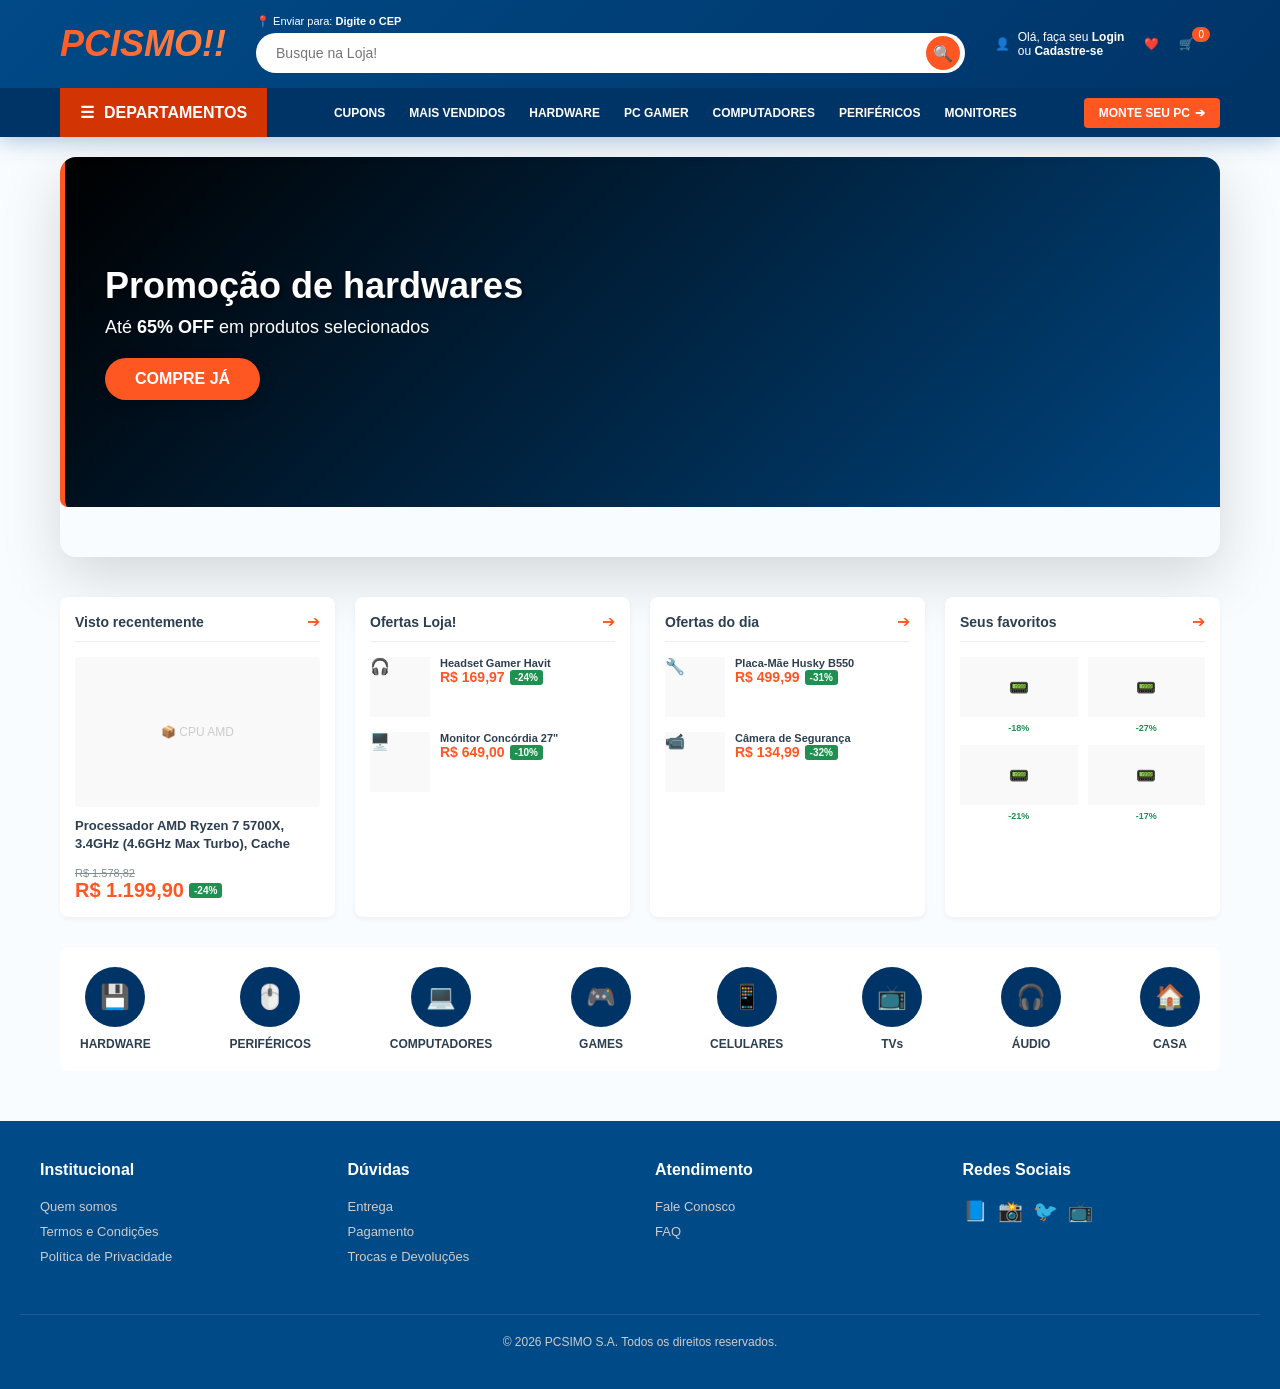
<file: HTML/index.html>
<!DOCTYPE html>
<html lang="pt-br">
<head>
    <meta charset="UTF-8">
    <meta name="viewport" content="width=device-width, initial-scale=1.0">
    <title> Loja PCISMO!|E-commerce de Tecnologia</title>
    <style>
    :root {
           --primary-red: #b81a05;
           --secondary-orange: #ff5722;
           --primary-blue: #004a87; 
           --dark-blue: #003366;
           --background-gray: #f8fcff;
           --white: #ffffff;
           --text-dark: #2c3e50;
           --text-light: #7f8c8d;
}

        * {
            margin: 0;
            padding: 0;
            box-sizing: border-box;
            font-family: Arial, sans-serif;
        }

        body {
            background-color: var(--background-gray);
            color: var(--text-dark);
        }

        header {
            background: linear-gradient(135deg, var(--primary-blue), var(--dark-blue));
            color: white;
            width: 100%;
            position: sticky; 
            top: 0;            
            z-index: 1000;    
            box-shadow: 0 4px 20px rgba(0,74,135,0.3);
            .top-bar {
            max-width: 1200px;
            margin: 0 auto;
            padding: 15px 20px;
            display: flex;
            align-items: center;
            justify-content: space-between;
        }

        .logo {
         font-size: 36px !important;  
         font-weight: 900;            
         font-style: italic;
         background: linear-gradient(45deg, var(--secondary-orange), #ff8a50);
         -webkit-background-clip: text;
         -webkit-text-fill-color: transparent;
         background-clip: text;
         text-shadow: none;
         text-decoration: none;
         flex-shrink: 0;
        }
        }

        .logo span {
            color: var(--secondary-orange);
        }

        .search-container {
            flex-grow: 1;
            margin: 0 30px;
            position: relative;
        }

        .cep-selector {
            font-size: 11px;
            margin-bottom: 5px;
            display: flex;
            align-items: center;
            gap: 5px;
        }

        .search-bar {
            width: 100%;
            height: 40px;
            border-radius: 20px;
            border: none;
            padding: 0 50px 0 20px;
            font-size: 14px;
        }

        .search-icon {
            position: absolute;
            right: 5px;
            bottom: 3px;
            background-color: var(--secondary-orange);
            width: 34px;
            height: 34px;
            border-radius: 50%;
            display: flex;
            align-items: center;
            justify-content: center;
            cursor: pointer;
        }

        .user-area {
            display: flex;
            align-items: center;
            gap: 20px;
        }

        .user-item {
            display: flex;
            align-items: center;
            gap: 8px;
            text-decoration: none;
            color: var(--white);
            font-size: 12px;
        }

        .user-item i {
            font-size: 20px;
        }

        .cart-badge {
            background-color: var(--secondary-orange);
            color: white;
            font-size: 10px;
            padding: 2px 6px;
            border-radius: 10px;
            position: relative;
            top: -10px;
            left: -10px;
        }

        /* NAVBAR */
        .navbar {
            background-color: var(--dark-blue);
            width: 100%;
        }

        .nav-content {
            max-width: 1200px;
            margin: 0 auto;
            display: flex;
            align-items: center;
            justify-content: space-between;
            padding: 0 20px;
        }

        .nav-links {
            display: flex;
            list-style: none;
            align-items: center;
        }

        .nav-links li a {
            color: var(--white);
            text-decoration: none;
            font-size: 12px;
            font-weight: bold;
            padding: 15px 12px;
            display: block;
            text-transform: uppercase;
        }

        .nav-links li a:hover {
            background-color: rgba(255, 255, 255, 0.1);
        }

        .btn-departments {
            background-color: #d33403;
            padding: 15px 20px;
            font-weight: bold;
            display: flex;
            align-items: center;
            gap: 10px;
            cursor: pointer;
        }

        .monte-pc {
            background-color: var(--secondary-orange);
            padding: 8px 15px;
            border-radius: 4px;
            font-size: 12px;
            font-weight: bold;
            color: white;
            text-decoration: none;
            display: flex;
            align-items: center;
            gap: 5px;
        }

        /* MAIN CONTENT */
        main {
            max-width: 1200px;
            margin: 20px auto;
            padding: 0 20px;
        }

        .hero-section {
        margin-bottom: 40px;
        border-radius: 16px;
        overflow: hidden;
        box-shadow: 0 20px 60px rgba(0,0,0,0.15);
        }

        .carousel-container {
        display: flex;
        width: calc(100% * 6 / 2);
        gap: 20px;
        height: 400px;
        animation: slideInfinite 30s infinite cubic-bezier(0.25, 0.46, 0.45, 0.94);
        }

       @keyframes slideInfinite {
       0%, 5% { transform: translateX(0); }
       25%, 30% { transform: translateX(-16.66%); }
       50%, 55% { transform: translateX(-33.33%); }
       75%, 80% { transform: translateX(-50%); }
       95%, 100% { transform: translateX(0); }
        }
        .banner {
            min-width: calc(50% - 10px);
            height: 350px;
            border-radius: 8px;
            overflow: hidden;
            position: relative;
            background-size: cover;
            background-position: center;
            display: flex;
            flex-direction: column;
            justify-content: center;
            padding: 40px;
            color: white;
            transition: transform 0.3s;
        }

        .banner:hover {
            transform: scale(1.01);
        }

        .banner-left {
            background: linear-gradient(135deg, #000000 0%, #0060b1 100%);
            border-left: 5px solid var(--secondary-orange);
        }

        .banner-right {
            background: linear-gradient(135deg, #004a87 0%, #000000 100%);
            border-left: 5px solid var(--white);
        }

        .banner-ninja {
            background: linear-gradient(135deg, #ff6500 0%, #ff8c00 100%);
        }

        .banner h2 {
            font-size: 36px;
            margin-bottom: 10px;
            text-shadow: 2px 2px 4px rgba(0, 0, 0, 0.5);
        }

        .banner p {
            font-size: 18px;
            margin-bottom: 20px;
        }

        .btn-banner {
            background-color: var(--secondary-orange);
            color: white;
            padding: 12px 30px;
            border-radius: 25px;
            text-decoration: none;
            font-weight: bold;
            width: fit-content;
            box-shadow: 0 4px 15px rgba(0, 0, 0, 0.2);
        }

        /* PRODUCT GRID */
        .product-grid {
            display: grid;
            grid-template-columns: repeat(4, 1fr);
            gap: 20px;
            margin-bottom: 30px;
        }

        .product-card {
            background-color: var(--white);
            border-radius: 8px;
            padding: 15px;
            box-shadow: 0 2px 5px rgba(0, 0, 0, 0.05);
            display: flex;
            flex-direction: column;
        }

        .card-header {
            display: flex;
            justify-content: space-between;
            align-items: center;
            margin-bottom: 15px;
            border-bottom: 1px solid #eee;
            padding-bottom: 10px;
        }

        .card-header h3 {
            font-size: 14px;
            color: var(--text-dark);
            font-weight: bold;
        }

        .product-img {
            width: 100%;
            height: 150px;
            background-color: #f9f9f9;
            margin-bottom: 10px;
            display: flex;
            align-items: center;
            justify-content: center;
            font-size: 12px;
            color: #ccc;
            border-radius: 4px;
        }

        .product-info h4 {
            font-size: 13px;
            margin-bottom: 10px;
            height: 40px;
            overflow: hidden;
            line-height: 1.4;
        }

        .price-container {
            margin-top: auto;
        }

        .old-price {
            font-size: 11px;
            color: var(--text-light);
            text-decoration: line-through;
        }

        .price {
            color: var(--secondary-orange);
            font-size: 20px;
            font-weight: bold;
            display: flex;
            align-items: center;
            gap: 5px;
        }

        .discount-tag {
            background-color: #1f9050;
            color: white;
            font-size: 10px;
            padding: 2px 5px;
            border-radius: 3px;
        }

        .grid-internal {
            display: grid;
            grid-template-columns: 1fr 1fr;
            gap: 10px;
        }

        .grid-item {
            text-align: center;
        }

        .grid-item img {
            width: 100%;
            height: 60px;
            background: #f9f9f9;
            object-fit: contain;
        }

        .grid-item .mini-discount {
            font-size: 9px;
            color: #1f9050;
            font-weight: bold;
        }

        /* CATEGORIES */
        .categories-nav {
            display: flex;
            justify-content: space-between;
            margin-bottom: 40px;
            background: white;
            padding: 20px;
            border-radius: 8px;
        }

        /* FOOTER */
        footer {
            background-color: var(--primary-blue);
            color: white;
            padding: 40px 20px;
            margin-top: 50px;
        }

        .footer-content {
            max-width: 1200px;
            margin: 0 auto;
            display: grid;
            grid-template-columns: repeat(4, 1fr);
            gap: 30px;
        }

        .footer-section h4 {
            margin-bottom: 20px;
            font-size: 16px;
        }

        .footer-section ul {
            list-style: none;
        }

        .footer-section ul li {
            margin-bottom: 10px;
            font-size: 13px;
        }

        .footer-section ul li a {
            color: #ccc;
            text-decoration: none;
        }

        .footer-bottom {
            text-align: center;
            margin-top: 40px;
            padding-top: 20px;
            border-top: 1px solid rgba(255, 255, 255, 0.1);
            font-size: 12px;
            color: #ccc;
        }

        .category-item {
            display: flex;
            flex-direction: column;
            align-items: center;
            gap: 10px;
            text-decoration: none;
            color: var(--text-dark);
            font-size: 12px;
            font-weight: bold;
        }

        .category-icon {
            width: 60px;
            height: 60px;
            background-color: var(--dark-blue);
            border-radius: 50%;
            display: flex;
            align-items: center;
            justify-content: center;
            color: white;
            font-size: 24px;
        }

        .icon-placeholder::before {
            content: '🔍';
        }

        .icon-user::before {
            content: '👤';
        }

        .icon-heart::before {
            content: '❤️';
        }

        .icon-cart::before {
            content: '🛒';
        }

        .icon-menu::before {
            content: '☰';
        }

        .icon-arrow::before {
            content: '➔';
        }
    </style>
</head>

<body>
    <header>
        <div class="top-bar"> <a href="#" class="logo">PCISMO!<span>!</span></a>
            <div class="search-container">
                <div class="cep-selector"> <span>📍 Enviar para: <b>Digite o CEP</b></span> </div> <input type="text"
                    class="search-bar" placeholder="Busque na Loja!">
                <div class="search-icon"> <span class="icon-placeholder"></span> </div>
            </div>
            <div class="user-area"> <a href="login.html" class="user-item"> <span class="icon-user"></span>
                    <div> <span>Olá, faça seu <b>Login</b></span><br> <span>ou <b>Cadastre-se</b></span> </div>
                </a> <a href="#" class="user-item"><span class="icon-heart"></span></a> <a href="#" class="user-item">
                    <span class="icon-cart"></span> <span class="cart-badge">0</span> </a> </div>
        </div>
        <nav class="navbar">
            <div class="nav-content">
                <div class="btn-departments"> <span class="icon-menu"></span> DEPARTAMENTOS </div>
                <ul class="nav-links">
                    <li><a href="#">CUPONS</a></li>
                    <li><a href="#">MAIS VENDIDOS</a></li>
                    <li><a href="#">HARDWARE</a></li>
                    <li><a href="#">PC GAMER</a></li>
                    <li><a href="#">COMPUTADORES</a></li>
                    <li><a href="#">PERIFÉRICOS</a></li>
                    <li><a href="#">MONITORES</a></li>
                </ul> <a href="#" class="monte-pc"> MONTE SEU PC <span class="icon-arrow"></span> </a>
            </div>
        </nav>
    </header>
    <main> <!-- HERO SECTION -->
        <section class="hero-section">
            <div class="carousel-container">
                <div class="banner banner-left">
                    <h2>Promoção de hardwares</h2>
                    <p>Até <b>65% OFF</b> em produtos selecionados</p> <a href="#" class="btn-banner">COMPRE JÁ</a>
                </div>
                <div class="banner banner-right">
                    <h2> Os melhores preços são aqui!</h2>
                    <p>exclusivos em nosso site!</p> <a href="#" class="btn-banner"
                        style="background-color: var(--primary-blue);">COMPRAR NA PRÉ-VENDA</a>
                </div>
                <div class="banner banner-ninja">
                    <h2>FESTIVAL DE CUPONS</h2>
                    <p>Vem resgatar os melhores descontos</p> <a href="#" class="btn-banner"
                        style="background-color: var(--primary-blue);">VEM RESGATAR</a>
                </div>
            </div>
        </section> <!-- PRODUCT GRID -->
        <section class="product-grid"> <!-- Card 1: Visto recentemente -->
            <div class="product-card">
                <div class="card-header">
                    <h3>Visto recentemente</h3> <span class="icon-arrow" style="color: var(--secondary-orange);"></span>
                </div>
                <div class="product-img">📦 CPU AMD</div>
                <div class="product-info">
                    <h4>Processador AMD Ryzen 7 5700X, 3.4GHz (4.6GHz Max Turbo), Cache 36MB, AM4</h4>
                    <div class="price-container">
                        <div class="old-price">R$ 1.578,82</div>
                        <div class="price">R$ 1.199,90 <span class="discount-tag">-24%</span></div>
                    </div>
                </div>
            </div> <!-- Card 2: Ofertas Loja! -->
            <div class="product-card">
                <div class="card-header">
                    <h3>Ofertas Loja!</h3> <span class="icon-arrow" style="color: var(--secondary-orange);"></span>
                </div>
                <div style="display: flex; gap: 10px; margin-bottom: 15px;">
                    <div style="width: 60px; height: 60px; background: #f9f9f9;">🎧</div>
                    <div>
                        <h4 style="font-size: 11px; margin: 0;">Headset Gamer Havit</h4>
                        <div class="price" style="font-size: 14px;">R$ 169,97 <span class="discount-tag">-24%</span>
                        </div>
                    </div>
                </div>
                <div style="display: flex; gap: 10px;">
                    <div style="width: 60px; height: 60px; background: #f9f9f9;">🖥️</div>
                    <div>
                        <h4 style="font-size: 11px; margin: 0;">Monitor Concórdia 27"</h4>
                        <div class="price" style="font-size: 14px;">R$ 649,00 <span class="discount-tag">-10%</span>
                        </div>
                    </div>
                </div>
            </div> <!-- Card 3: Ofertas do dia -->
            <div class="product-card">
                <div class="card-header">
                    <h3>Ofertas do dia</h3> <span class="icon-arrow" style="color: var(--secondary-orange);"></span>
                </div>
                <div style="display: flex; gap: 10px; margin-bottom: 15px;">
                    <div style="width: 60px; height: 60px; background: #f9f9f9;">🔧</div>
                    <div>
                        <h4 style="font-size: 11px; margin: 0;">Placa-Mãe Husky B550</h4>
                        <div class="price" style="font-size: 14px;">R$ 499,99 <span class="discount-tag">-31%</span>
                        </div>
                    </div>
                </div>
                <div style="display: flex; gap: 10px;">
                    <div style="width: 60px; height: 60px; background: #f9f9f9;">📹</div>
                    <div>
                        <h4 style="font-size: 11px; margin: 0;">Câmera de Segurança</h4>
                        <div class="price" style="font-size: 14px;">R$ 134,99 <span class="discount-tag">-32%</span>
                        </div>
                    </div>
                </div>
            </div> <!-- Card 4: Mais vendidos em Placa de Vídeo -->
            <div class="product-card">
                <div class="card-header">
                    <h3>Seus favoritos</h3> <span class="icon-arrow" style="color: var(--secondary-orange);"></span>
                </div>
                <div class="grid-internal">
                    <div class="grid-item">
                        <div
                            style="background: #f9f9f9; height: 60px; display: flex; align-items: center; justify-content: center;">
                            📟</div> <span class="mini-discount">-18%</span>
                    </div>
                    <div class="grid-item">
                        <div
                            style="background: #f9f9f9; height: 60px; display: flex; align-items: center; justify-content: center;">
                            📟</div> <span class="mini-discount">-27%</span>
                    </div>
                    <div class="grid-item">
                        <div
                            style="background: #f9f9f9; height: 60px; display: flex; align-items: center; justify-content: center;">
                            📟</div> <span class="mini-discount">-21%</span>
                    </div>
                    <div class="grid-item">
                        <div
                            style="background: #f9f9f9; height: 60px; display: flex; align-items: center; justify-content: center;">
                            📟</div> <span class="mini-discount">-17%</span>
                    </div>
                </div>
            </div>
        </section> <!-- CATEGORIES NAV -->
        <section class="categories-nav"> <a href="#" class="category-item">
                <div class="category-icon">💾</div> <span>HARDWARE</span>
            </a> <a href="#" class="category-item">
                <div class="category-icon">🖱️</div> <span>PERIFÉRICOS</span>
            </a> <a href="#" class="category-item">
                <div class="category-icon">💻</div> <span>COMPUTADORES</span>
            </a> <a href="#" class="category-item">
                <div class="category-icon">🎮</div> <span>GAMES</span>
            </a> <a href="#" class="category-item">
                <div class="category-icon">📱</div> <span>CELULARES</span>
            </a> <a href="#" class="category-item">
                <div class="category-icon">📺</div> <span>TVs</span>
            </a> <a href="#" class="category-item">
                <div class="category-icon">🎧</div> <span>ÁUDIO</span>
            </a> <a href="#" class="category-item">
                <div class="category-icon">🏠</div> <span>CASA</span>
            </a> </section>
    </main>
    <footer>
        <div class="footer-content">
            <div class="footer-section">
                <h4>Institucional</h4>
                <ul>
                    <li><a href="#">Quem somos</a></li>
                    <li><a href="#">Termos e Condições</a></li>
                    <li><a href="#">Política de Privacidade</a></li>
                </ul>
            </div>
            <div class="footer-section">
                <h4>Dúvidas</h4>
                <ul>
                    <li><a href="#">Entrega</a></li>
                    <li><a href="#">Pagamento</a></li>
                    <li><a href="#">Trocas e Devoluções</a></li>
                </ul>
            </div>
            <div class="footer-section">
                <h4>Atendimento</h4>
                <ul>
                    <li><a href="#">Fale Conosco</a></li>
                    <li><a href="#">FAQ</a></li>
                </ul>
            </div>
            <div class="footer-section">
                <h4>Redes Sociais</h4>
                <div style="display: flex; gap: 10px; font-size: 20px;"> <span>📘</span> <span>📸</span> <span>🐦</span>
                    <span>📺</span> </div>
            </div>
        </div>
        <div class="footer-bottom"> &copy; 2026 PCSIMO S.A. Todos os direitos reservados. </div>
    </footer>
</body>

</html>
</file>
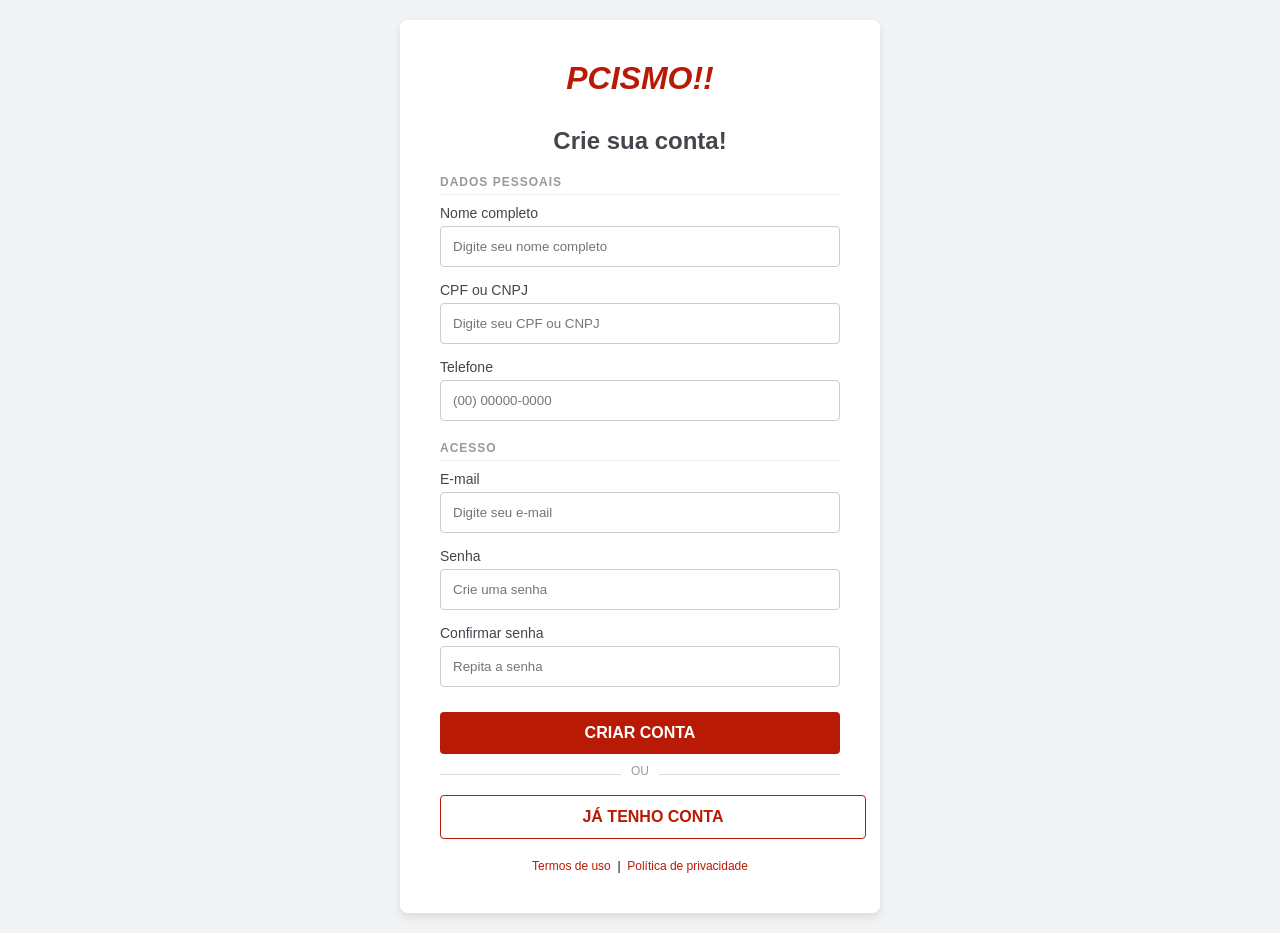
<file: pages/cadastro.html>
<!DOCTYPE html>
<html lang="pt-br">

<head>
    <meta charset="UTF-8">
    <meta name="viewport" content="width=device-width, initial-scale=1.0">
    <title>Criar Conta | Loja PCISMO!</title>

    <link rel="stylesheet" href="../CSS/estilo3.css">
</head>

<body>

    <div class="login-container">
        <div class="logo">PCISMO!<span>!</span></div>
        <h2>Crie sua conta!</h2>

        <form action="login.html">

            <div class="section-title">Dados pessoais</div>

            <div class="input-group">
                <label for="nome">Nome completo</label>
                <input type="text" id="nome" placeholder="Digite seu nome completo" required>
            </div>

            <div class="input-group">
                <label for="cpf">CPF ou CNPJ</label>
                <input type="text" id="cpf" placeholder="Digite seu CPF ou CNPJ" required>
            </div>

            <div class="input-group">
                <label for="telefone">Telefone</label>
                <input type="tel" id="telefone" placeholder="(00) 00000-0000">
            </div>

            <div class="section-title">Acesso</div>

            <div class="input-group">
                <label for="email">E-mail</label>
                <input type="email" id="email" placeholder="Digite seu e-mail" required>
            </div>

            <div class="input-group">
                <label for="password">Senha</label>
                <input type="password" id="password" placeholder="Crie uma senha" required>
            </div>

            <div class="input-group">
                <label for="confirm-password">Confirmar senha</label>
                <input type="password" id="confirm-password" placeholder="Repita a senha" required>
            </div>

            <button type="submit" class="btn-login">CRIAR CONTA</button>
        </form>

        <div class="divider">
            <span>OU</span>
        </div>
        <a href="login.html" class="btn-register">JÁ TENHO CONTA</a>

        <div class="footer-links">
            <a href="#">Termos de uso</a> &nbsp;|&nbsp;
            <a href="#">Política de privacidade</a>
        </div>
    </div>

</body>

</html>
</file>
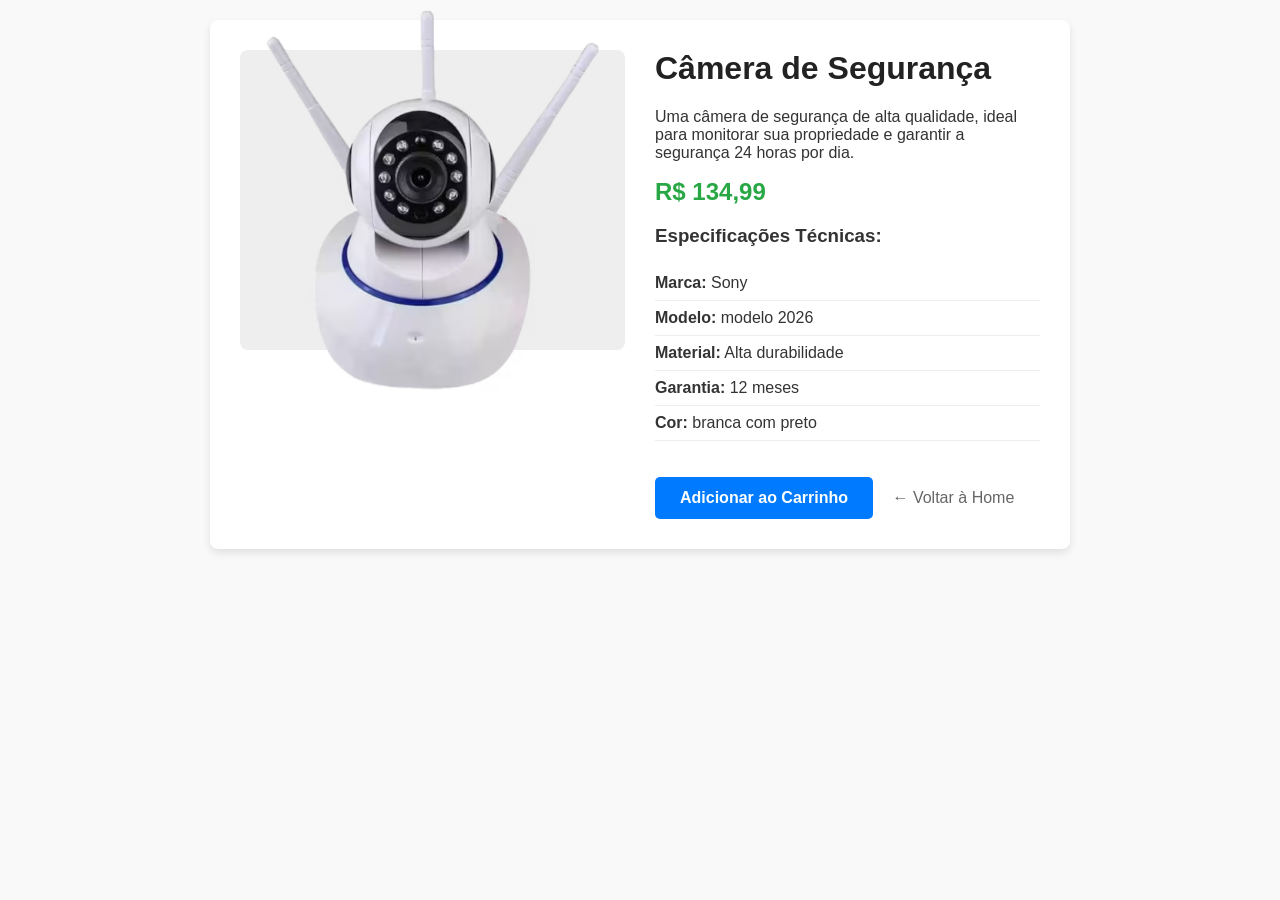
<file: pages/produto-camera.html>
<!DOCTYPE html>
<html lang="pt-BR">
<head>
    <meta charset="UTF-8">
    <meta name="viewport" content="width=device-width, initial-scale=1.0">
    <title>Câmera de Segurança</title>
    <style>
        body {
            font-family: Arial, sans-serif;
            background-color: #f9f9f9;
            color: #333;
            margin: 0;
            padding: 20px;
        }
        .produto-container {
            max-width: 800px;
            margin: 0 auto;
            background-color: #fff;
            padding: 30px;
            border-radius: 8px;
            box-shadow: 0 4px 8px rgba(0,0,0,0.1);
            display: flex;
            flex-wrap: wrap;
            gap: 30px;
        }
        .produto-imagem {
            flex: 1;
            min-width: 300px;
            background-color: #eee;
            border-radius: 8px;
            display: flex;
            justify-content: center;
            align-items: center;
            height: 300px; /* Altura fixa para o placeholder */
        }
        .produto-imagem img {
            max-width: 100%;
            border-radius: 8px;
        }
        .produto-info {
            flex: 1;
            min-width: 300px;
        }
        .produto-info h1 {
            margin-top: 0;
            color: #222;
        }
        .preco {
            font-size: 24px;
            color: #28a745;
            font-weight: bold;
            margin: 15px 0;
        }
        .especificacoes {
            list-style-type: none;
            padding: 0;
        }
        .especificacoes li {
            padding: 8px 0;
            border-bottom: 1px solid #eee;
        }
        .btn-comprar {
            display: inline-block;
            background-color: #007bff;
            color: white;
            padding: 12px 25px;
            text-decoration: none;
            border-radius: 5px;
            font-weight: bold;
            margin-top: 20px;
            transition: background 0.3s;
        }
        .btn-comprar:hover {
            background-color: #0056b3;
        }
        .voltar-home {
            display: inline-block;
            margin-top: 20px;
            margin-left: 15px;
            text-decoration: none;
            color: #666;
        }
    </style>
</head>
<body>

    <div class="produto-container">
        <div class="produto-imagem">
            <img src="../MÍDIA/camera de segurança.avif" alt="Produto">
        </div>

        <div class="produto-info">
            <h1>Câmera de Segurança</h1>
            <p>Uma câmera de segurança de alta qualidade, ideal para monitorar sua propriedade e garantir a segurança 24 horas por dia.</p>
            <div class="preco">R$ 134,99</div>
            <h3>Especificações Técnicas:</h3>
            <ul class="especificacoes">
                <li><strong>Marca:</strong> Sony</li>
                <li><strong>Modelo:</strong> modelo 2026</li>
                <li><strong>Material:</strong> Alta durabilidade</li>
                <li><strong>Garantia:</strong> 12 meses</li>
                <li><strong>Cor:</strong> branca com preto</li>
            </ul>

            <a href="#" class="btn-comprar">Adicionar ao Carrinho</a>
            <a href="../index.html" class="voltar-home">← Voltar à Home</a>
        </div>
    </div>

</body>
</html>
</file>
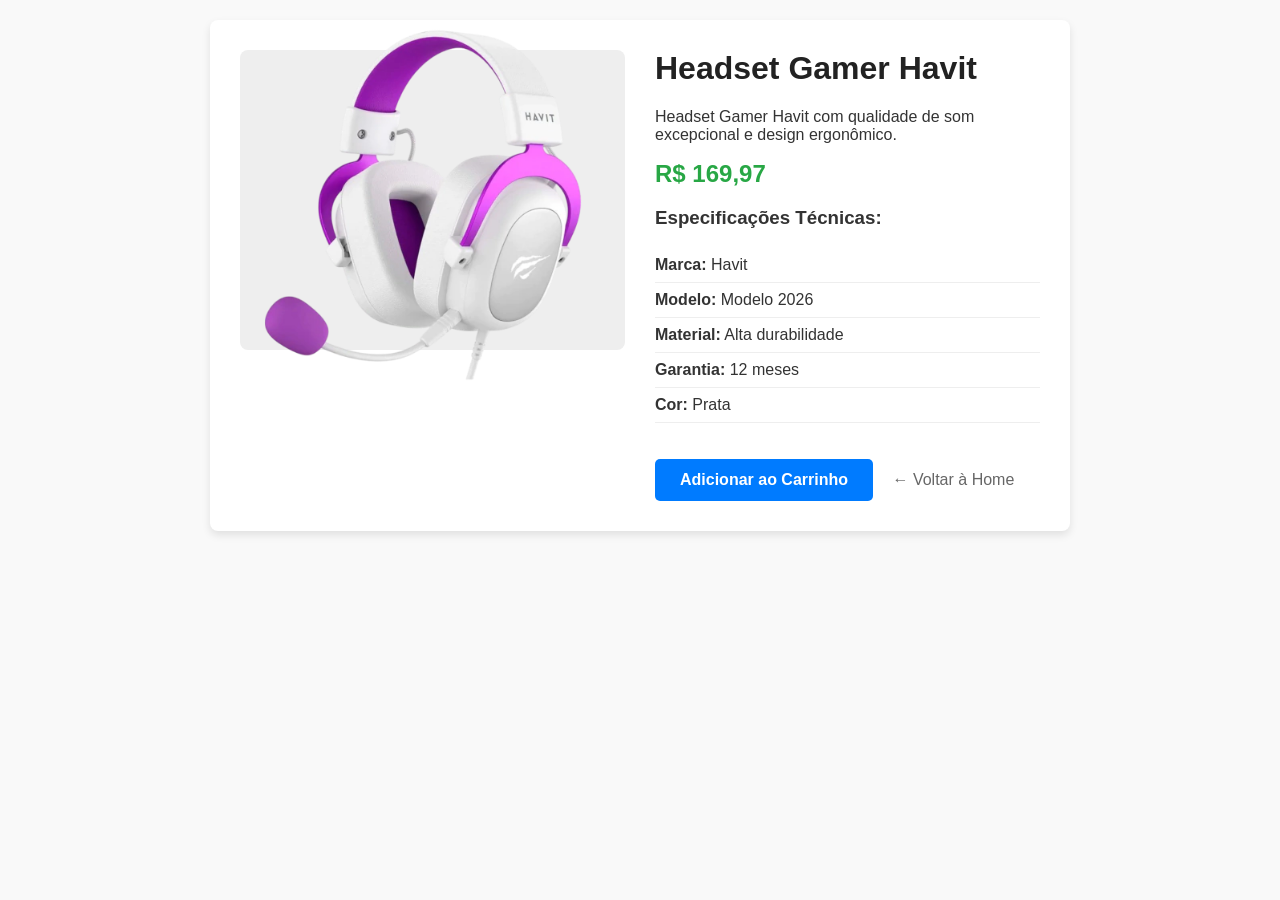
<file: pages/produto-headset.html>
<!DOCTYPE html>
<html lang="pt-BR">
<head>
    <meta charset="UTF-8">
    <meta name="viewport" content="width=device-width, initial-scale=1.0">
    <title>Headset Gamer Havit</title>
    <style>
        body {
            font-family: Arial, sans-serif;
            background-color: #f9f9f9;
            color: #333;
            margin: 0;
            padding: 20px;
        }
        .produto-container {
            max-width: 800px;
            margin: 0 auto;
            background-color: #fff;
            padding: 30px;
            border-radius: 8px;
            box-shadow: 0 4px 8px rgba(0,0,0,0.1);
            display: flex;
            flex-wrap: wrap;
            gap: 30px;
        }
        .produto-imagem {
            flex: 1;
            min-width: 300px;
            background-color: #eee;
            border-radius: 8px;
            display: flex;
            justify-content: center;
            align-items: center;
            height: 300px; /* Altura fixa para o placeholder */
        }
        .produto-imagem img {
            max-width: 100%;
            border-radius: 8px;
        }
        .produto-info {
            flex: 1;
            min-width: 300px;
        }
        .produto-info h1 {
            margin-top: 0;
            color: #222;
        }
        .preco {
            font-size: 24px;
            color: #28a745;
            font-weight: bold;
            margin: 15px 0;
        }
        .especificacoes {
            list-style-type: none;
            padding: 0;
        }
        .especificacoes li {
            padding: 8px 0;
            border-bottom: 1px solid #eee;
        }
        .btn-comprar {
            display: inline-block;
            background-color: #007bff;
            color: white;
            padding: 12px 25px;
            text-decoration: none;
            border-radius: 5px;
            font-weight: bold;
            margin-top: 20px;
            transition: background 0.3s;
        }
        .btn-comprar:hover {
            background-color: #0056b3;
        }
        .voltar-home {
            display: inline-block;
            margin-top: 20px;
            margin-left: 15px;
            text-decoration: none;
            color: #666;
        }
    </style>
</head>
<body>

    <div class="produto-container">
        <div class="produto-imagem">
            <img src="../MÍDIA/Headset Havit.webp" alt="Produto">
        </div>

        <div class="produto-info">
            <h1>Headset Gamer Havit</h1>
            <p>Headset Gamer Havit com qualidade de som excepcional e design ergonômico.</p>

            <div class="preco">R$ 169,97</div>
            
            <h3>Especificações Técnicas:</h3>
            <ul class="especificacoes">
                <li><strong>Marca:</strong> Havit</li>
                <li><strong>Modelo:</strong> Modelo 2026</li>
                <li><strong>Material:</strong> Alta durabilidade</li>
                <li><strong>Garantia:</strong> 12 meses</li>
                <li><strong>Cor:</strong> Prata</li>
            </ul>

            <a href="#" class="btn-comprar">Adicionar ao Carrinho</a>
            <a href="../index.html" class="voltar-home">← Voltar à Home</a>
        </div>
    </div>

</body>
</html>
</file>
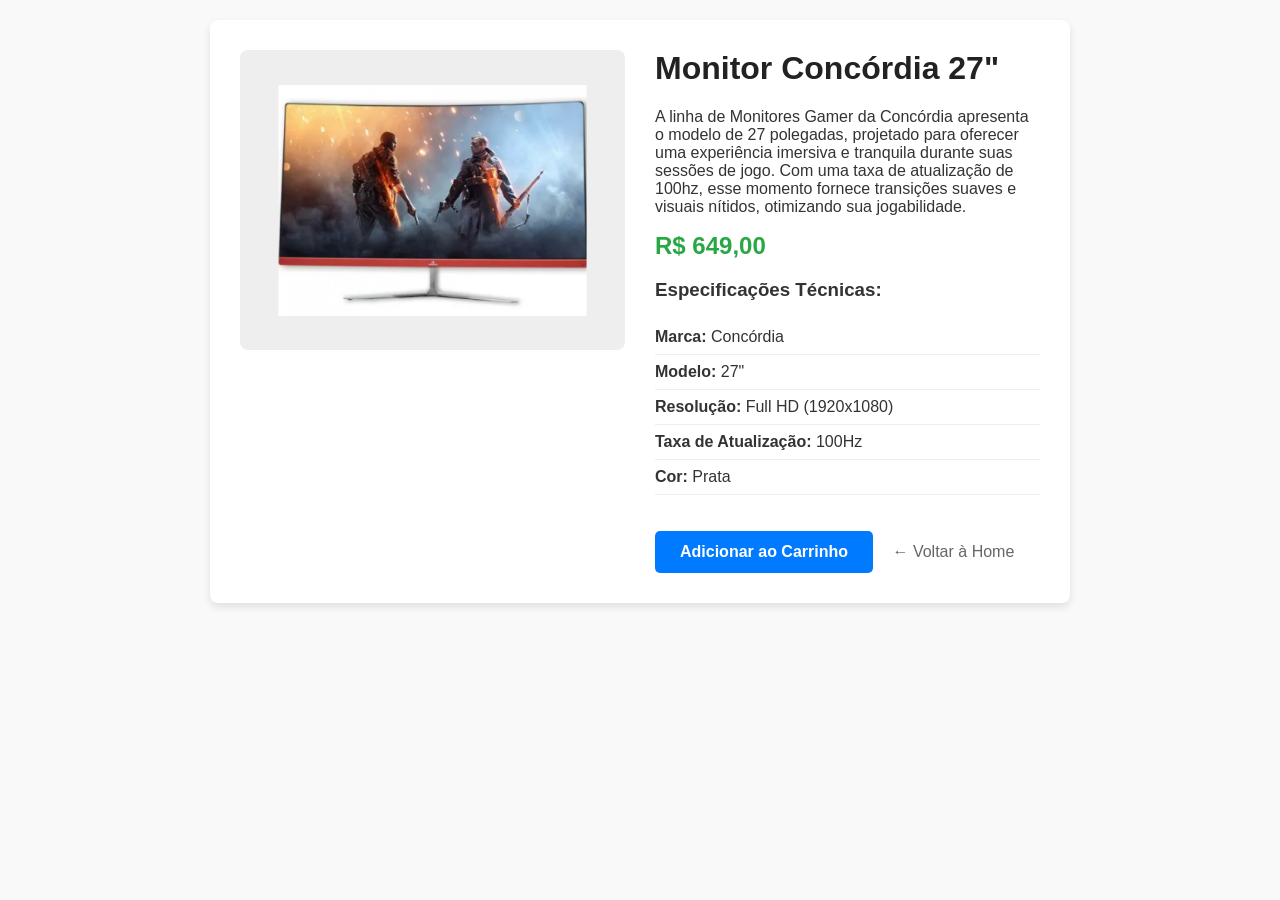
<file: pages/produto-monitor.html>
<!DOCTYPE html>
<html lang="pt-BR">
<head>
    <meta charset="UTF-8">
    <meta name="viewport" content="width=device-width, initial-scale=1.0">
    <title>Monitor Concórdia 27"</title>
    <style>
        body {
            font-family: Arial, sans-serif;
            background-color: #f9f9f9;
            color: #333;
            margin: 0;
            padding: 20px;
        }
        .produto-container {
            max-width: 800px;
            margin: 0 auto;
            background-color: #fff;
            padding: 30px;
            border-radius: 8px;
            box-shadow: 0 4px 8px rgba(0,0,0,0.1);
            display: flex;
            flex-wrap: wrap;
            gap: 30px;
        }
        .produto-imagem {
            flex: 1;
            min-width: 300px;
            background-color: #eee;
            border-radius: 8px;
            display: flex;
            justify-content: center;
            align-items: center;
            height: 300px; /
        }
        .produto-imagem img {
            max-width: 100%;
            border-radius: 8px;
        }
        .produto-info {
            flex: 1;
            min-width: 300px;
        }
        .produto-info h1 {
            margin-top: 0;
            color: #222;
        }
        .preco {
            font-size: 24px;
            color: #28a745;
            font-weight: bold;
            margin: 15px 0;
        }
        .especificacoes {
            list-style-type: none;
            padding: 0;
        }
        .especificacoes li {
            padding: 8px 0;
            border-bottom: 1px solid #eee;
        }
        .btn-comprar {
            display: inline-block;
            background-color: #007bff;
            color: white;
            padding: 12px 25px;
            text-decoration: none;
            border-radius: 5px;
            font-weight: bold;
            margin-top: 20px;
            transition: background 0.3s;
        }
        .btn-comprar:hover {
            background-color: #0056b3;
        }
        .voltar-home {
            display: inline-block;
            margin-top: 20px;
            margin-left: 15px;
            text-decoration: none;
            color: #666;
        }
    </style>
</head>
<body>

    <div class="produto-container">
        <div class="produto-imagem">
            <img src="../MÍDIA/Monitor Concordia.png" alt="Produto">
        </div>

        <div class="produto-info">
            <h1>Monitor Concórdia 27"</h1>
            <p>A linha de Monitores Gamer da Concórdia apresenta o modelo de 27 polegadas, projetado para oferecer uma experiência imersiva e tranquila durante suas sessões de jogo. Com uma taxa de atualização de 100hz, esse momento fornece transições suaves e visuais nítidos, otimizando sua jogabilidade.</p>

        
            <div class="preco">R$ 649,00</div>
            
            <h3>Especificações Técnicas:</h3>
            <ul class="especificacoes">
                <li><strong>Marca:</strong> Concórdia</li>
                <li><strong>Modelo:</strong> 27"</li>
                <li><strong>Resolução:</strong> Full HD (1920x1080)</li>
                <li><strong>Taxa de Atualização:</strong> 100Hz</li>
                <li><strong>Cor:</strong> Prata</li>
            </ul>

            <a href="#" class="btn-comprar">Adicionar ao Carrinho</a>
            <a href="../index.html" class="voltar-home">← Voltar à Home</a>
        </div>
    </div>

</body>
</html>
</file>
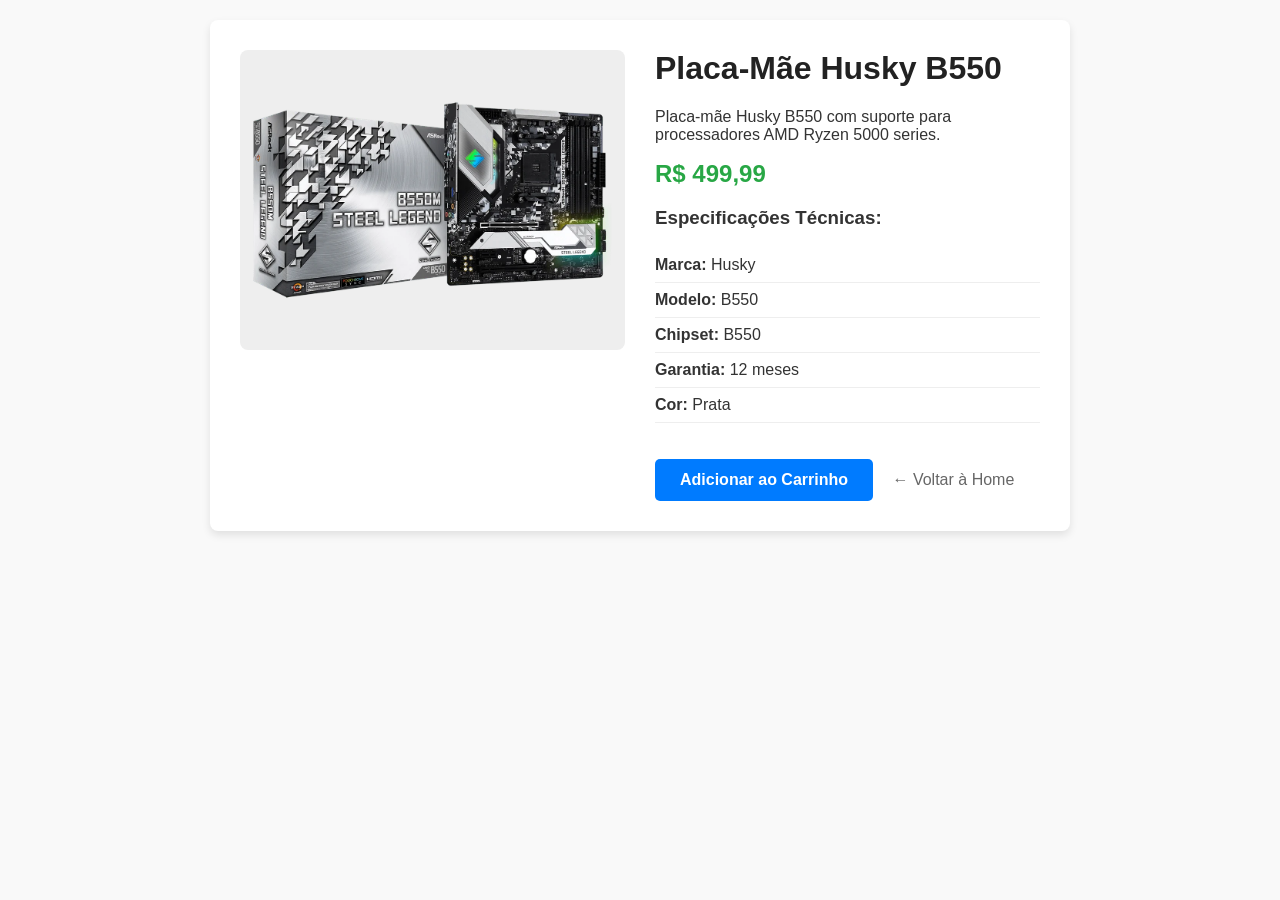
<file: pages/produto-placamae.html>
<!DOCTYPE html>
<html lang="pt-BR">
<head>
    <meta charset="UTF-8">
    <meta name="viewport" content="width=device-width, initial-scale=1.0">
    <title>Placa-Mãe Husky B550</title>
    <style>
        body {
            font-family: Arial, sans-serif;
            background-color: #f9f9f9;
            color: #333;
            margin: 0;
            padding: 20px;
        }
        .produto-container {
            max-width: 800px;
            margin: 0 auto;
            background-color: #fff;
            padding: 30px;
            border-radius: 8px;
            box-shadow: 0 4px 8px rgba(0,0,0,0.1);
            display: flex;
            flex-wrap: wrap;
            gap: 30px;
        }
        .produto-imagem {
            flex: 1;
            min-width: 300px;
            background-color: #eee;
            border-radius: 8px;
            display: flex;
            justify-content: center;
            align-items: center;
            height: 300px; /* Altura fixa para o placeholder */
        }
        .produto-imagem img {
            max-width: 100%;
            border-radius: 8px;
        }
        .produto-info {
            flex: 1;
            min-width: 300px;
        }
        .produto-info h1 {
            margin-top: 0;
            color: #222;
        }
        .preco {
            font-size: 24px;
            color: #28a745;
            font-weight: bold;
            margin: 15px 0;
        }
        .especificacoes {
            list-style-type: none;
            padding: 0;
        }
        .especificacoes li {
            padding: 8px 0;
            border-bottom: 1px solid #eee;
        }
        .btn-comprar {
            display: inline-block;
            background-color: #007bff;
            color: white;
            padding: 12px 25px;
            text-decoration: none;
            border-radius: 5px;
            font-weight: bold;
            margin-top: 20px;
            transition: background 0.3s;
        }
        .btn-comprar:hover {
            background-color: #0056b3;
        }
        .voltar-home {
            display: inline-block;
            margin-top: 20px;
            margin-left: 15px;
            text-decoration: none;
            color: #666;
        }
    </style>
</head>
<body>

    <div class="produto-container">
        <div class="produto-imagem">
            <img src="../MÍDIA/Placa mãe.webp" alt="Produto">
        </div>

        <div class="produto-info">
            <h1>Placa-Mãe Husky B550</h1>
            <p>Placa-mãe Husky B550 com suporte para processadores AMD Ryzen 5000 series.</p>
            <div class="preco">R$ 499,99</div>
            
            <h3>Especificações Técnicas:</h3>
            <ul class="especificacoes">
                <li><strong>Marca:</strong> Husky</li>
                <li><strong>Modelo:</strong> B550</li>
                <li><strong>Chipset:</strong> B550</li>
                <li><strong>Garantia:</strong> 12 meses</li>
                <li><strong>Cor:</strong> Prata</li>
            </ul>

            <a href="#" class="btn-comprar">Adicionar ao Carrinho</a>
            <a href="../index.html" class="voltar-home">← Voltar à Home</a>
        </div>
    </div>

</body>
</html>
</file>
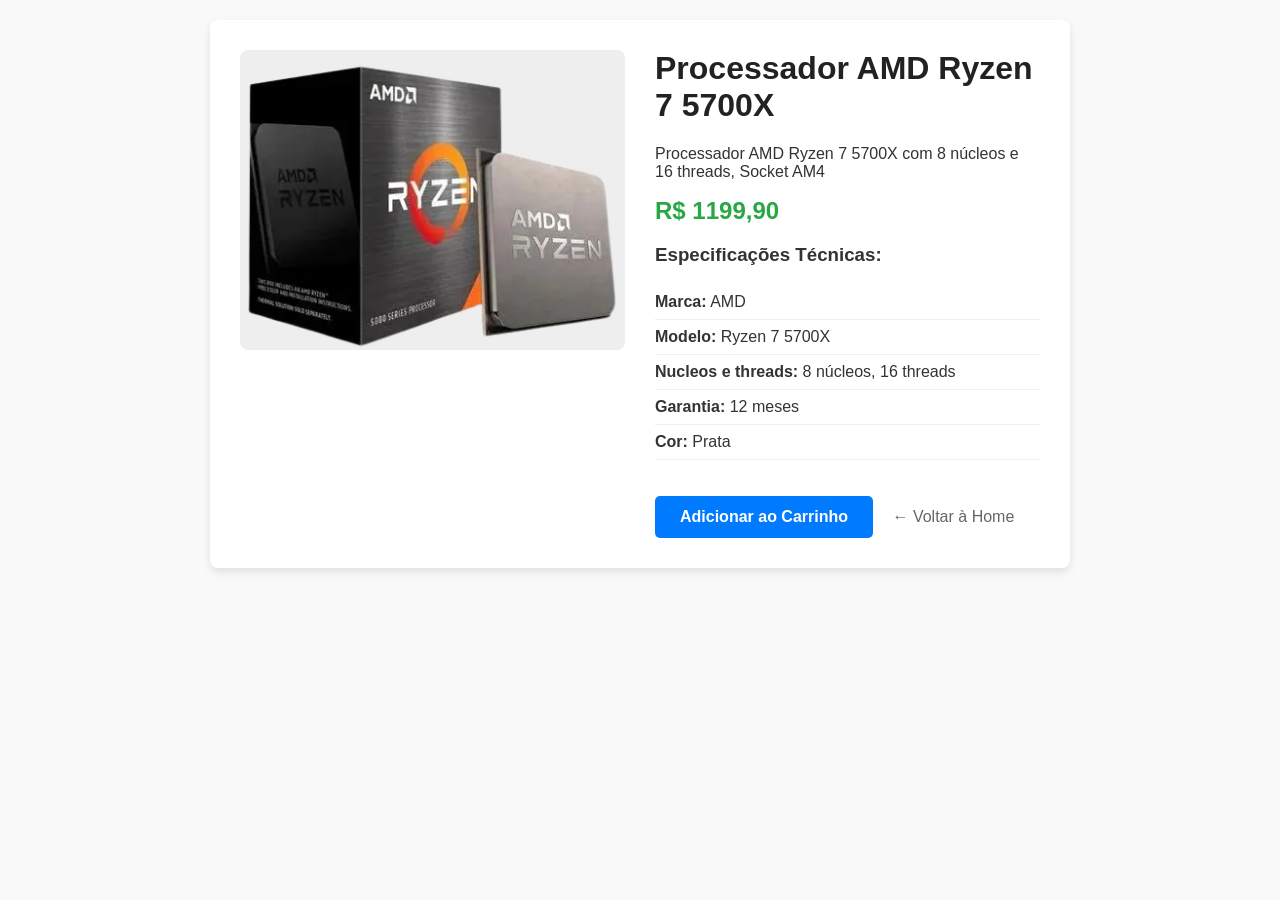
<file: pages/produto-processador.html>
<!DOCTYPE html>
<html lang="pt-BR">
<head>
    <meta charset="UTF-8">
    <meta name="viewport" content="width=device-width, initial-scale=1.0">
    <title>Processador AMD Ryzen 7 7500X</title>
    <style>
        body {
            font-family: Arial, sans-serif;
            background-color: #f9f9f9;
            color: #333;
            margin: 0;
            padding: 20px;
        }
        .produto-container {
            max-width: 800px;
            margin: 0 auto;
            background-color: #fff;
            padding: 30px;
            border-radius: 8px;
            box-shadow: 0 4px 8px rgba(0,0,0,0.1);
            display: flex;
            flex-wrap: wrap;
            gap: 30px;
        }
        .produto-imagem {
            flex: 1;
            min-width: 300px;
            background-color: #eee;
            border-radius: 8px;
            display: flex;
            justify-content: center;
            align-items: center;
            height: 300px; /* Altura fixa para o placeholder */
        }
        .produto-imagem img {
            max-width: 100%;
            border-radius: 8px;
        }
        .produto-info {
            flex: 1;
            min-width: 300px;
        }
        .produto-info h1 {
            margin-top: 0;
            color: #222;
        }
        .preco {
            font-size: 24px;
            color: #28a745;
            font-weight: bold;
            margin: 15px 0;
        }
        .especificacoes {
            list-style-type: none;
            padding: 0;
        }
        .especificacoes li {
            padding: 8px 0;
            border-bottom: 1px solid #eee;
        }
        .btn-comprar {
            display: inline-block;
            background-color: #007bff;
            color: white;
            padding: 12px 25px;
            text-decoration: none;
            border-radius: 5px;
            font-weight: bold;
            margin-top: 20px;
            transition: background 0.3s;
        }
        .btn-comprar:hover {
            background-color: #0056b3;
        }
        .voltar-home {
            display: inline-block;
            margin-top: 20px;
            margin-left: 15px;
            text-decoration: none;
            color: #666;
        }
     </style>
</head>
<body>

    <div class="produto-container">
        <div class="produto-imagem">
            <img src="../MÍDIA/Processador.webp" alt="Produto">
        </div>

        <div class="produto-info">
            <h1>Processador AMD Ryzen 7 5700X</h1>
            <p>Processador AMD Ryzen 7 5700X com 8 núcleos e 16 threads, Socket AM4 </p>
            
            <div class="preco">R$ 1199,90</div>
            
            <h3>Especificações Técnicas:</h3>
            <ul class="especificacoes">
                <li><strong>Marca:</strong> AMD</li>
                <li><strong>Modelo:</strong> Ryzen 7 5700X</li>
                <li><strong>Nucleos e threads:</strong> 8 núcleos, 16 threads</li>
                <li><strong>Garantia:</strong> 12 meses</li>
                <li><strong>Cor:</strong> Prata</li>
            </ul>

            <a href="#" class="btn-comprar">Adicionar ao Carrinho</a>
            <a href="../index.html" class="voltar-home">← Voltar à Home</a>
        </div>
    </div>

</body>
</html>
</file>
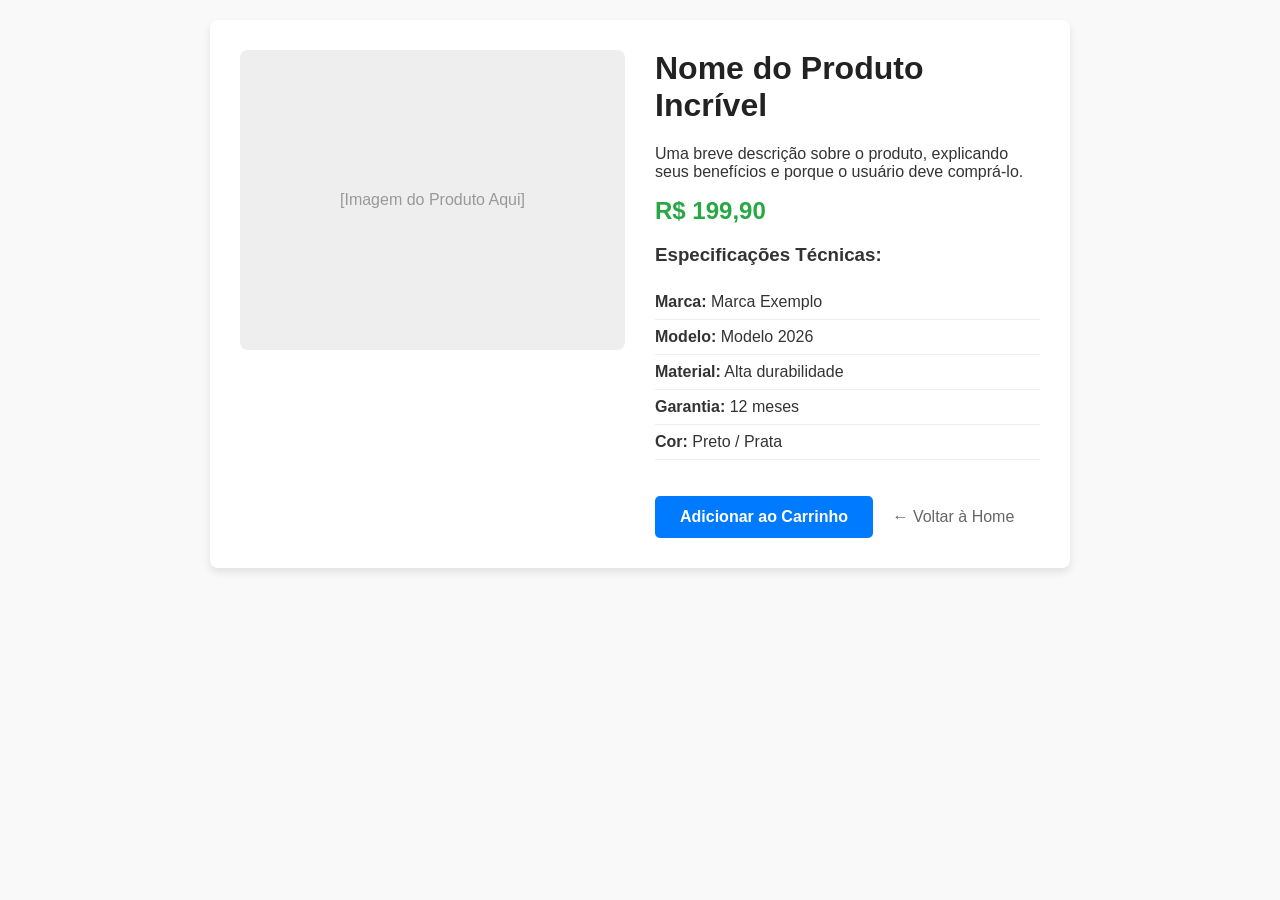
<file: pages/produto.html>
<!DOCTYPE html>
<html lang="pt-BR">
<head>
    <meta charset="UTF-8">
    <meta name="viewport" content="width=device-width, initial-scale=1.0">
    <title>Detalhes do Produto</title>
    <style>
        body {
            font-family: Arial, sans-serif;
            background-color: #f9f9f9;
            color: #333;
            margin: 0;
            padding: 20px;
        }
        .produto-container {
            max-width: 800px;
            margin: 0 auto;
            background-color: #fff;
            padding: 30px;
            border-radius: 8px;
            box-shadow: 0 4px 8px rgba(0,0,0,0.1);
            display: flex;
            flex-wrap: wrap;
            gap: 30px;
        }
        .produto-imagem {
            flex: 1;
            min-width: 300px;
            background-color: #eee;
            border-radius: 8px;
            display: flex;
            justify-content: center;
            align-items: center;
            height: 300px; 
        }
        .produto-imagem img {
            max-width: 100%;
            border-radius: 8px;
        }
        .produto-info {
            flex: 1;
            min-width: 300px;
        }
        .produto-info h1 {
            margin-top: 0;
            color: #222;
        }
        .preco {
            font-size: 24px;
            color: #28a745;
            font-weight: bold;
            margin: 15px 0;
        }
        .especificacoes {
            list-style-type: none;
            padding: 0;
        }
        .especificacoes li {
            padding: 8px 0;
            border-bottom: 1px solid #eee;
        }
        .btn-comprar {
            display: inline-block;
            background-color: #007bff;
            color: white;
            padding: 12px 25px;
            text-decoration: none;
            border-radius: 5px;
            font-weight: bold;
            margin-top: 20px;
            transition: background 0.3s;
        }
        .btn-comprar:hover {
            background-color: #0056b3;
        }
        .voltar-home {
            display: inline-block;
            margin-top: 20px;
            margin-left: 15px;
            text-decoration: none;
            color: #666;
        }
    </style>
</head>
<body>

    <div class="produto-container">
        <div class="produto-imagem">
            <span style="color: #999;">[Imagem do Produto Aqui]</span>
        </div>

        <div class="produto-info">
            <h1>Nome do Produto Incrível</h1>
            <p>Uma breve descrição sobre o produto, explicando seus benefícios e porque o usuário deve comprá-lo.</p>

            <div class="preco">R$ 199,90</div>

            <h3>Especificações Técnicas:</h3>
            <ul class="especificacoes">
                <li><strong>Marca:</strong> Marca Exemplo</li>
                <li><strong>Modelo:</strong> Modelo 2026</li>
                <li><strong>Material:</strong> Alta durabilidade</li>
                <li><strong>Garantia:</strong> 12 meses</li>
                <li><strong>Cor:</strong> Preto / Prata</li>
            </ul>

            <a href="#" class="btn-comprar">Adicionar ao Carrinho</a>
            <a href="../index.html" class="voltar-home">← Voltar à Home</a>
        </div>
    </div>

</body>
</html>
</file>
<file: CSS/estilo3.css>
:root {
    --primary-color: #b81a05;
    --secondary-color: #b81a05;
    --background-color: #f2f3f4;
    --white: #ffffff;
    --text-color: #42464d;
}

body {
    font-family: Arial, sans-serif;
    background-color: var(--background-color);
    display: flex;
    justify-content: center;
    align-items: center;
    min-height: 100vh;
    margin: 0;
    padding: 20px;
    box-sizing: border-box;
}

.login-container {
    background-color: var(--white);
    padding: 40px;
    border-radius: 8px;
    box-shadow: 0 4px 10px rgba(0, 0, 0, 0.1);
    width: 100%;
    max-width: 400px;
    text-align: center;
}

.logo {
    font-size: 32px;
    font-weight: bold;
    color: var(--primary-color);
    margin-bottom: 30px;
    font-style: italic;
}

.logo span {
    color: var(--secondary-color);
}

h2 {
    color: var(--text-color);
    margin-bottom: 20px;
}

.input-group {
    margin-bottom: 15px;
    text-align: left;
}

.input-group label {
    display: block;
    margin-bottom: 5px;
    color: var(--text-color);
    font-size: 14px;
}

.input-group input {
    width: 100%;
    padding: 12px;
    border: 1px solid #ccc;
    border-radius: 4px;
    box-sizing: border-box;
}

.input-group input:focus {
    outline: none;
    border-color: var(--primary-color);
}

.btn-login {
    width: 100%;
    padding: 12px;
    background-color: var(--secondary-color);
    color: white;
    border: none;
    border-radius: 4px;
    font-size: 16px;
    font-weight: bold;
    cursor: pointer;
    margin-top: 10px;
}

.btn-login:hover {
    background-color: #9a1504;
}

.divider {
    margin: 20px 0;
    border-bottom: 1px solid #ddd;
    position: relative;
}

.divider span {
    position: absolute;
    top: -10px;
    left: 50%;
    transform: translateX(-50%);
    background: white;
    padding: 0 10px;
    color: #999;
    font-size: 12px;
}

.btn-register {
    width: 100%;
    padding: 12px;
    background-color: transparent;
    color: var(--primary-color);
    border: 1px solid var(--primary-color);
    border-radius: 4px;
    font-size: 16px;
    font-weight: bold;
    cursor: pointer;
    text-decoration: none;
    display: inline-block;
}

.btn-register:hover {
    background-color: #f0f7ff;
}

.footer-links {
    margin-top: 20px;
    font-size: 12px;
}

.footer-links a {
    color: var(--primary-color);
    text-decoration: none;
}

.section-title {
    font-size: 12px;
    font-weight: bold;
    color: #999;
    text-transform: uppercase;
    letter-spacing: 1px;
    text-align: left;
    margin: 20px 0 10px 0;
    border-bottom: 1px solid #eee;
    padding-bottom: 5px;
}
</file>
